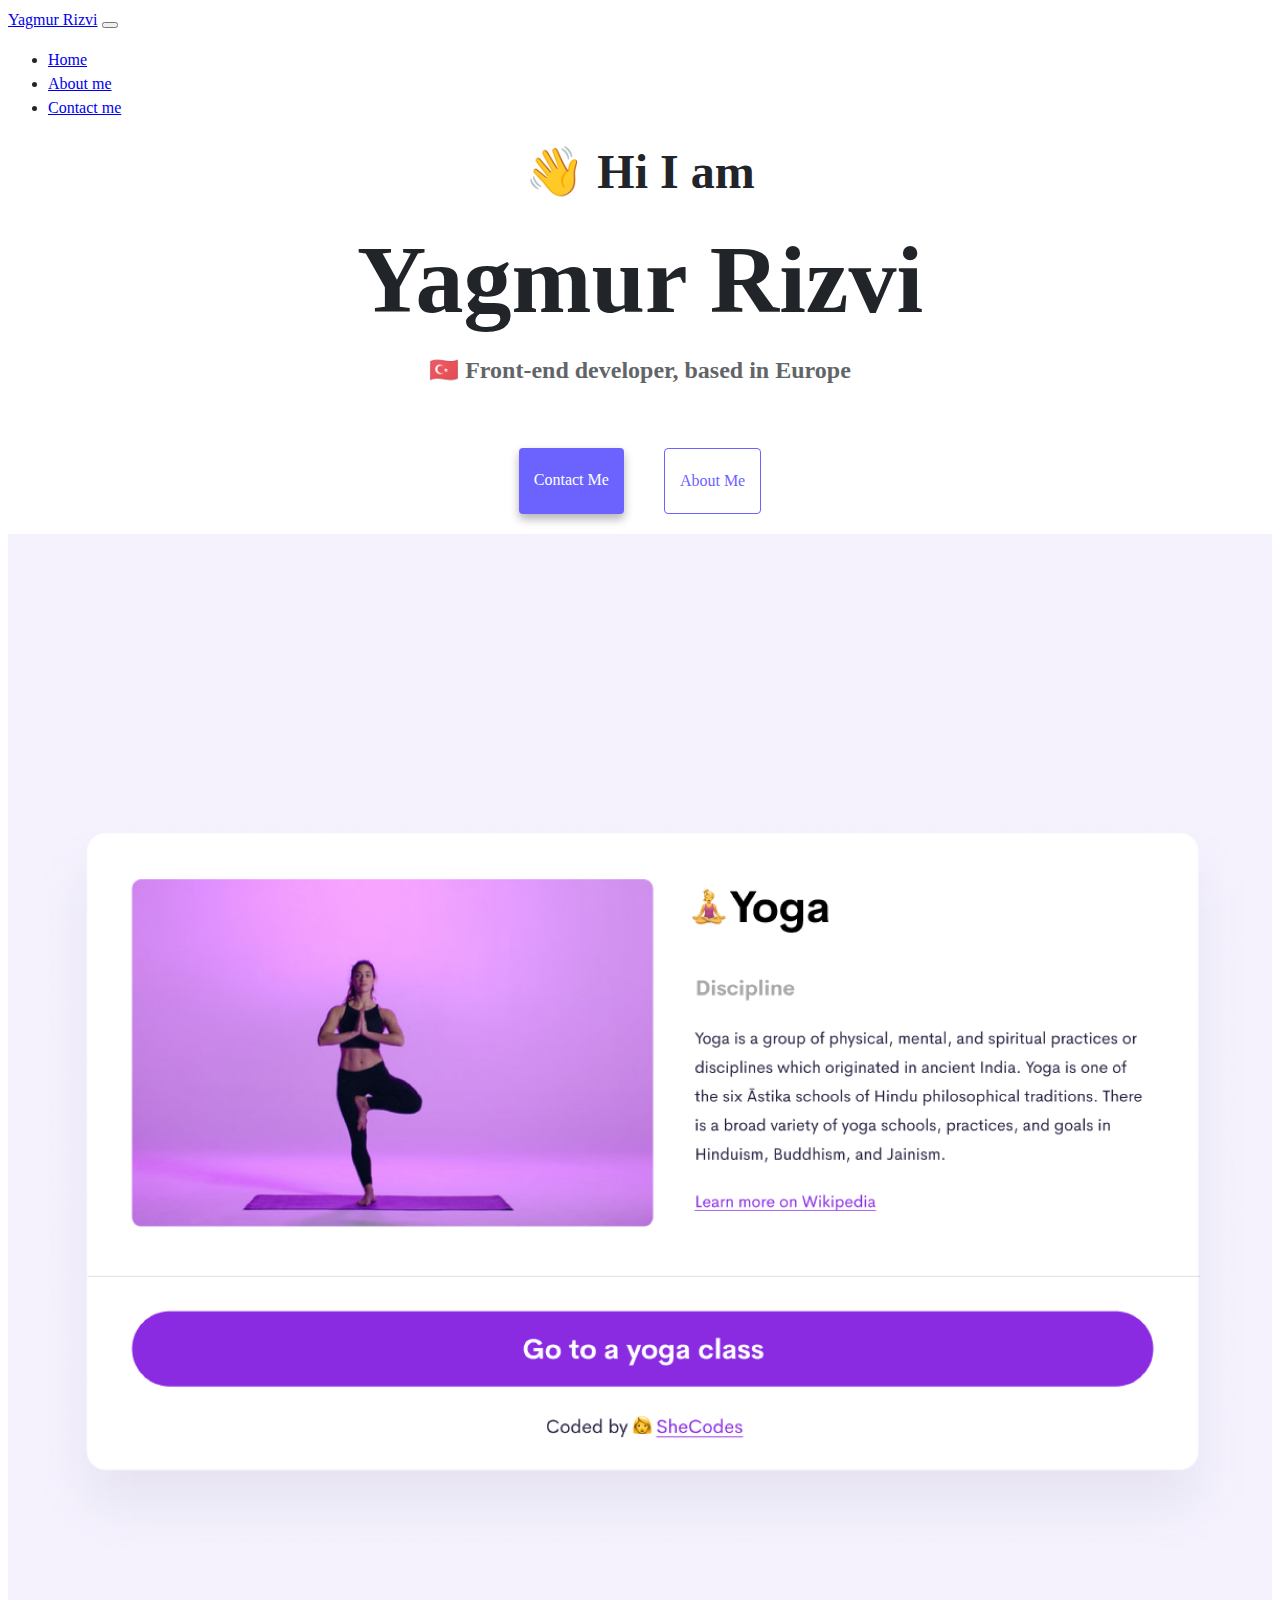
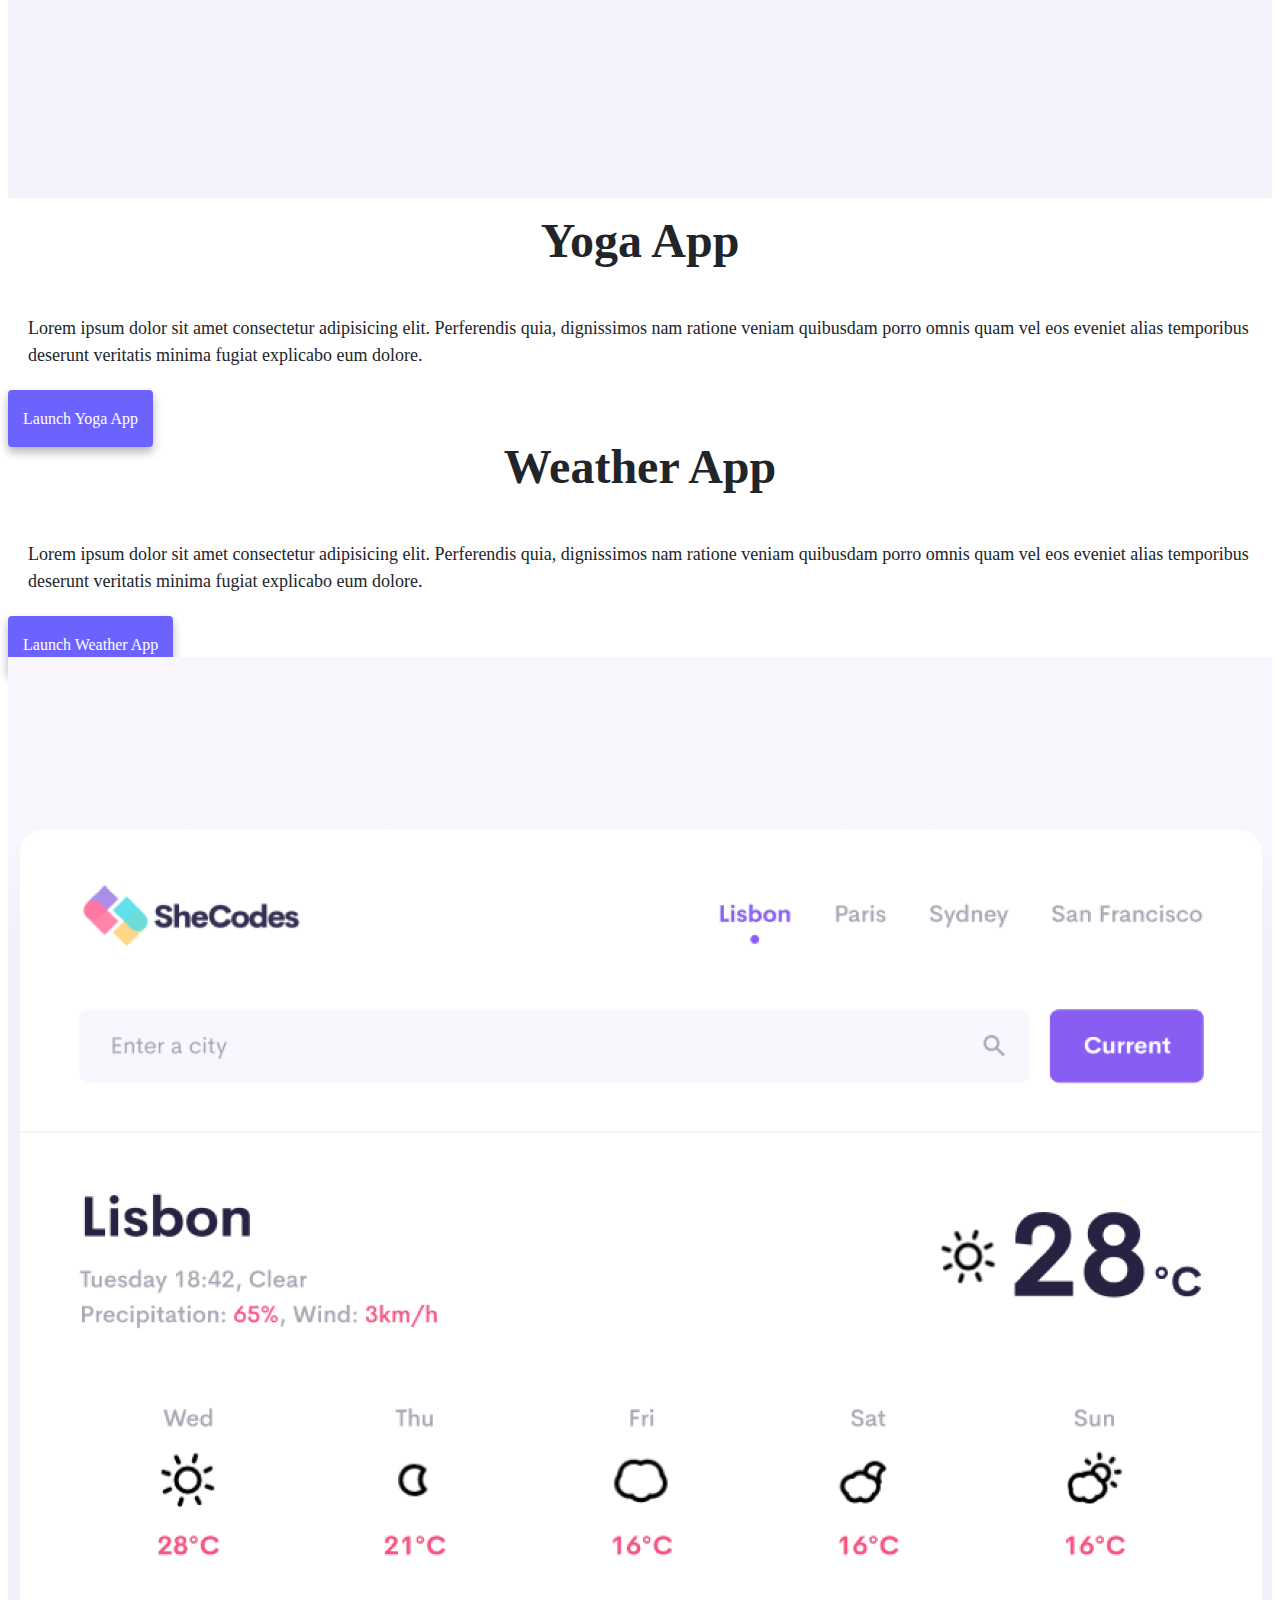
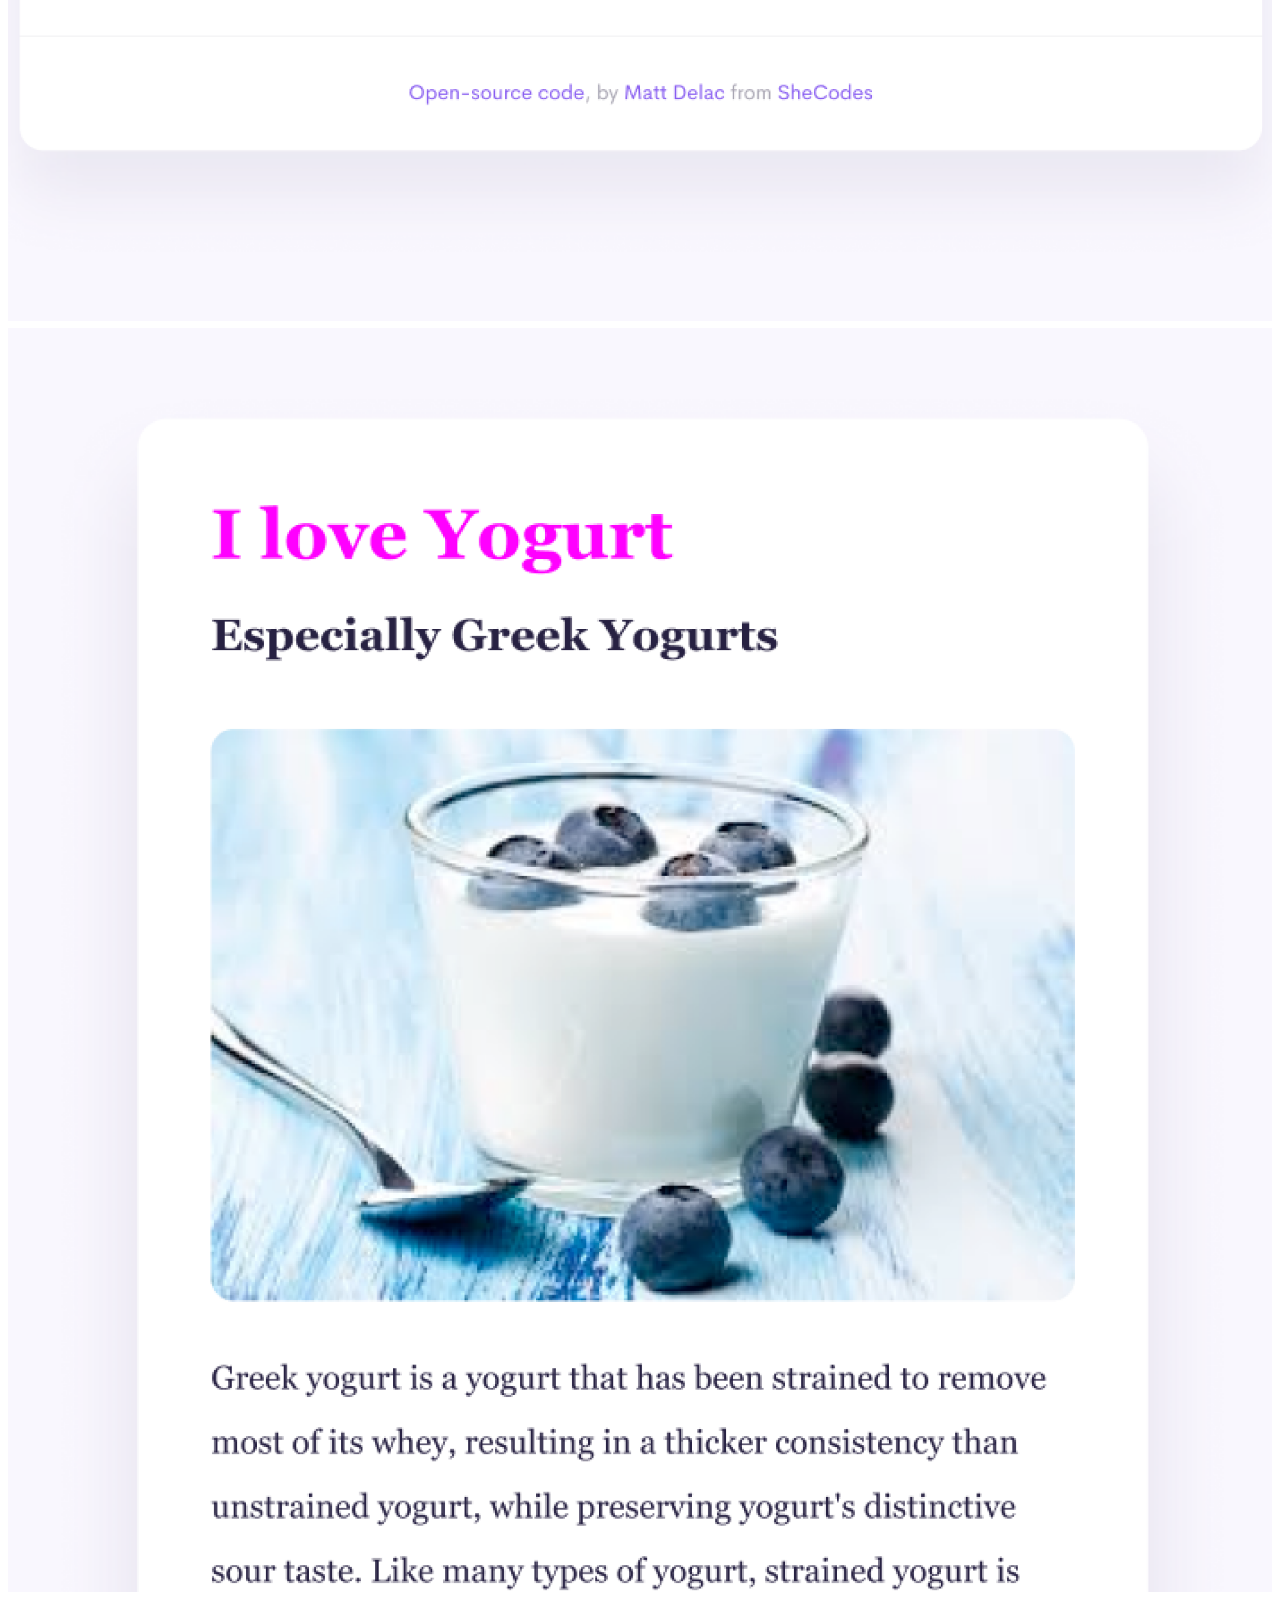
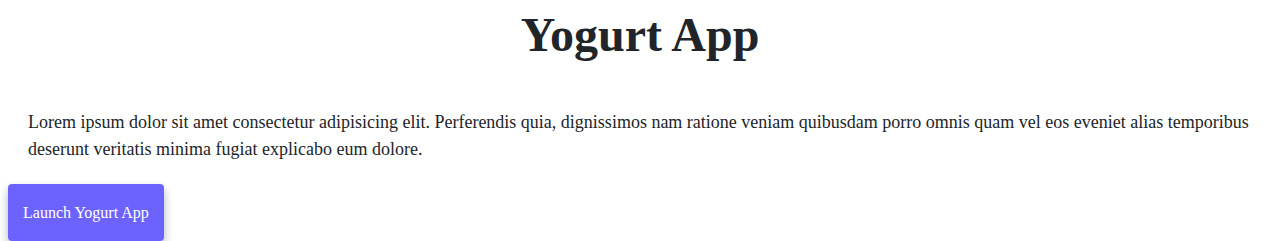
<file: index.html>
<!DOCTYPE html>
<html lang="en">
  <head>
    <meta charset="UTF-8" />
    <meta http-equiv="X-UA-Compatible" content="IE=edge" />
    <meta name="viewport" content="width=device-width, initial-scale=1.0" />
    <meta
      name="description"
      content="Yagmur Rizvi is a front-end developer based in Europe, check out her projects and contact her for job inquiries"
    />
    <title>Front-end developer - Yagmur Rizvi</title>
    <link rel="stylesheet" href="style.css" />
    <link
      href="https://cdn.jsdelivr.net/npm/bootstrap@5.1.3/dist/css/bootstrap.min.css"
      rel="stylesheet"
      integrity="sha384-1BmE4kWBq78iYhFldvKuhfTAU6auU8tT94WrHftjDbrCEXSU1oBoqyl2QvZ6jIW3"
      crossorigin="anonymous"
    />
    <script
      src="https://cdn.jsdelivr.net/npm/bootstrap@5.1.3/dist/js/bootstrap.bundle.min.js"
      integrity="sha384-ka7Sk0Gln4gmtz2MlQnikT1wXgYsOg+OMhuP+IlRH9sENBO0LRn5q+8nbTov4+1p"
      crossorigin="anonymous"
    ></script>
  </head>
  <body>
    <nav class="navbar navbar-expand-lg navbar-light bg-light">
      <div class="container-fluid">
        <a class="navbar-brand" href="index.html" title="Homepage"
          >Yagmur Rizvi</a
        >
        <button
          class="navbar-toggler"
          type="button"
          data-bs-toggle="collapse"
          data-bs-target="#navbarNav"
          aria-controls="navbarNav"
          aria-expanded="false"
          aria-label="Toggle navigation"
        >
          <span class="navbar-toggler-icon"></span>
        </button>
        <div class="collapse navbar-collapse" id="navbarNav">
          <ul class="navbar-nav">
            <li class="nav-item">
              <a
                class="nav-link active"
                aria-current="page"
                href="index.html"
                title="Homepage"
                >Home</a
              >
            </li>
            <li class="nav-item">
              <a class="nav-link" href="about.html" title="About Yagmur Rizvi"
                >About me</a
              >
            </li>
            <li class="nav-item">
              <a
                class="nav-link"
                href="about.html#contact"
                title="Contact Yagmur Rizvi"
                >Contact me</a
              >
            </li>
          </ul>
        </div>
      </div>
    </nav>
    <h2>👋 Hi I am</h2>
    <h1>Yagmur Rizvi</h1>
    <h3>🇹🇷 Front-end developer, based in Europe</h3>
    <div class="navigation-links mb-5">
      <a
        href="about.html#contact"
        class="contact-link"
        title="Contact Yagmur Rizvi"
        >Contact me</a
      >
      <a href="about.html" class="about-link" title="About Yagmur Rizvi"
        >About me</a
      >
    </div>
    <div class="container">
      <div class="row">
        <div class="col-md-6">
          <img src="images/yoga.png" class="img-fluid shadow rounded" />
        </div>
        <div class="col-md-6">
          <h2 class="mb-3">Yoga App</h2>
          <p class="paragraph">
            Lorem ipsum dolor sit amet consectetur adipisicing elit. Perferendis
            quia, dignissimos nam ratione veniam quibusdam porro omnis quam vel
            eos eveniet alias temporibus deserunt veritatis minima fugiat
            explicabo eum dolore.
          </p>
          <div class="mt-5">
            <a href="#" class="primary-link project-link" title="Yoga page"
              >Launch Yoga App</a
            >
          </div>
        </div>
      </div>
      <div class="row mt-5">
        <div class="col-md-6">
          <h2 class="mb-3">Weather App</h2>
          <p class="paragraph">
            Lorem ipsum dolor sit amet consectetur adipisicing elit. Perferendis
            quia, dignissimos nam ratione veniam quibusdam porro omnis quam vel
            eos eveniet alias temporibus deserunt veritatis minima fugiat
            explicabo eum dolore.
          </p>
          <div class="mb-5 mt-5">
            <a href="#" class="primary-link project-link" title="Weather page"
              >Launch Weather App</a
            >
          </div>
        </div>
        <div class="col-md-6">
          <img src="images/weather.png" class="img-fluid rounded" />
        </div>
      </div>

      <div class="row mt-5">
        <div class="col-md-6">
          <img src="images/yogurt.png" class="img-fluid rounded" />
        </div>
        <div class="col-md-6">
          <h2 class="mb-3">Yogurt App</h2>
          <p class="paragraph">
            Lorem ipsum dolor sit amet consectetur adipisicing elit. Perferendis
            quia, dignissimos nam ratione veniam quibusdam porro omnis quam vel
            eos eveniet alias temporibus deserunt veritatis minima fugiat
            explicabo eum dolore.
          </p>
          <div class="mb-5 mt-5">
            <a href="#" class="primary-link project-link" title="Yogurt page"
              >Launch Yogurt App</a
            >
          </div>
        </div>
      </div>
    </div>
  </body>
</html>
</file>
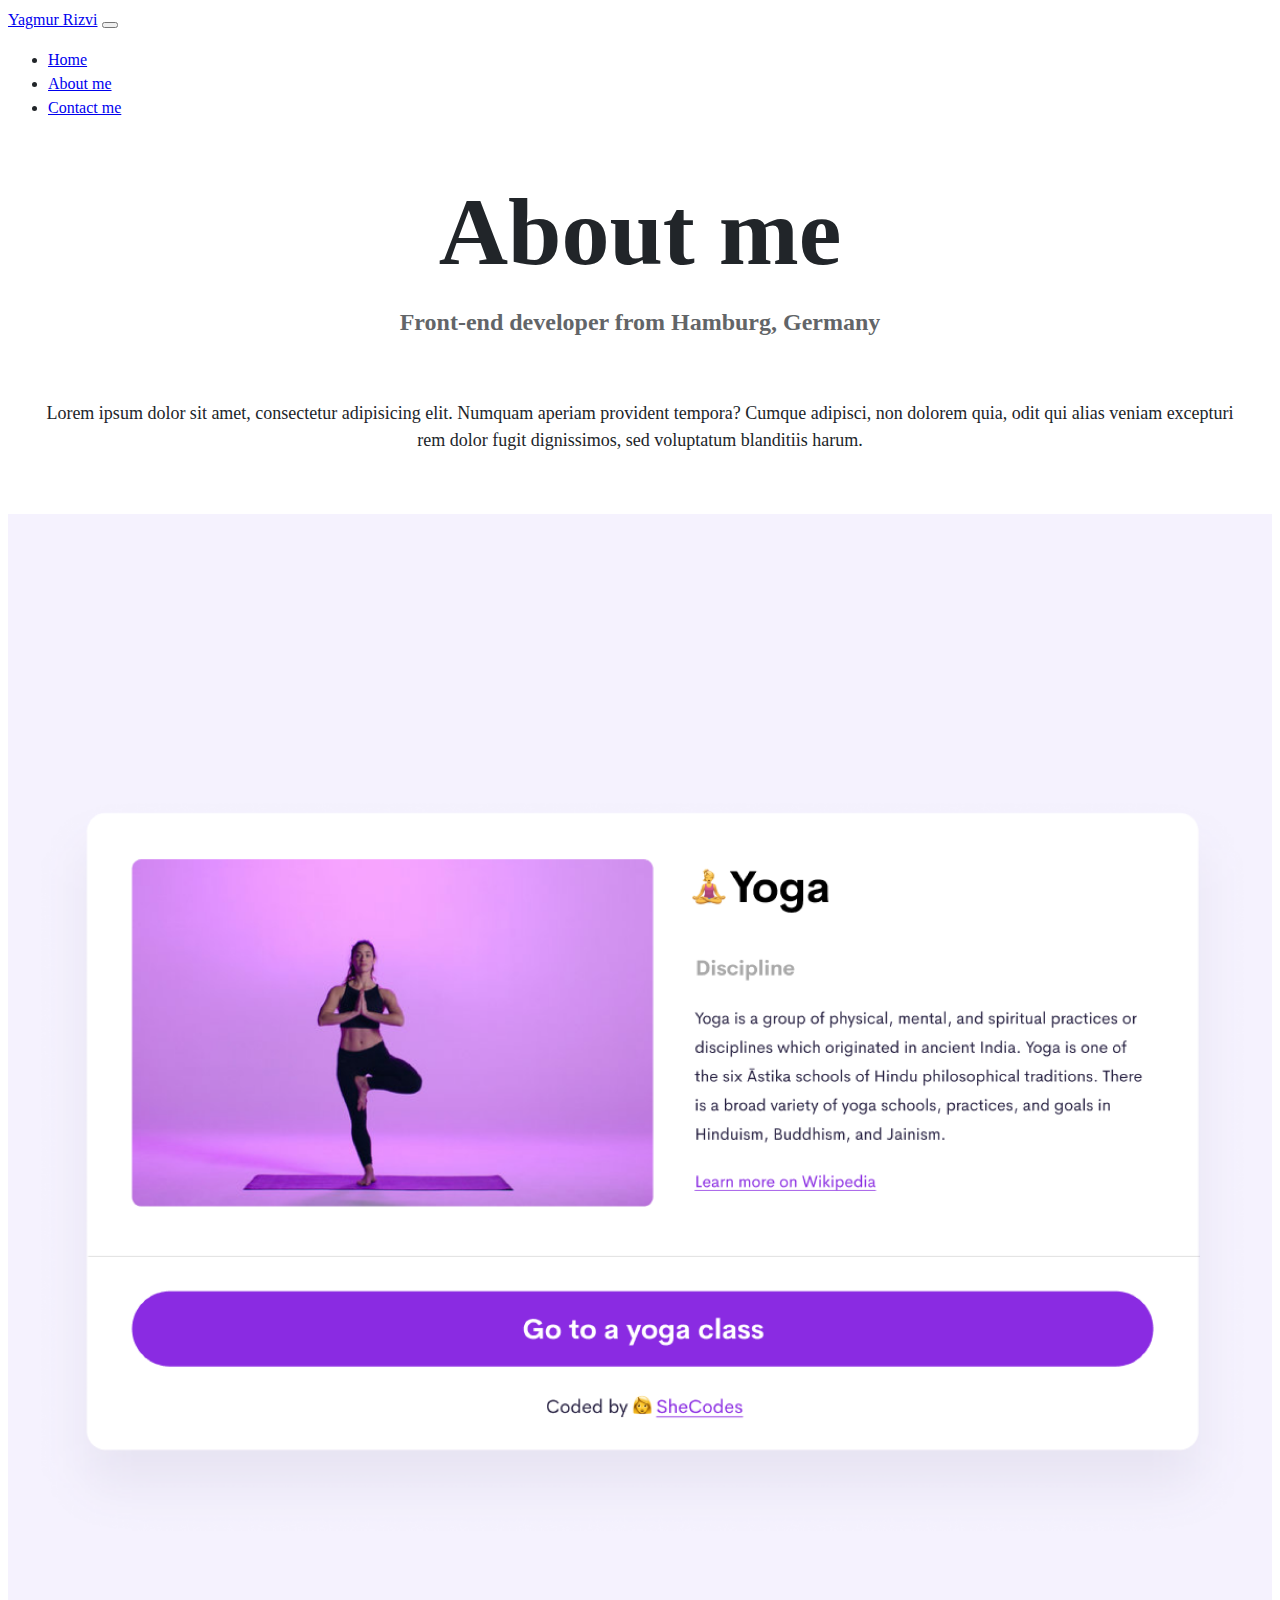
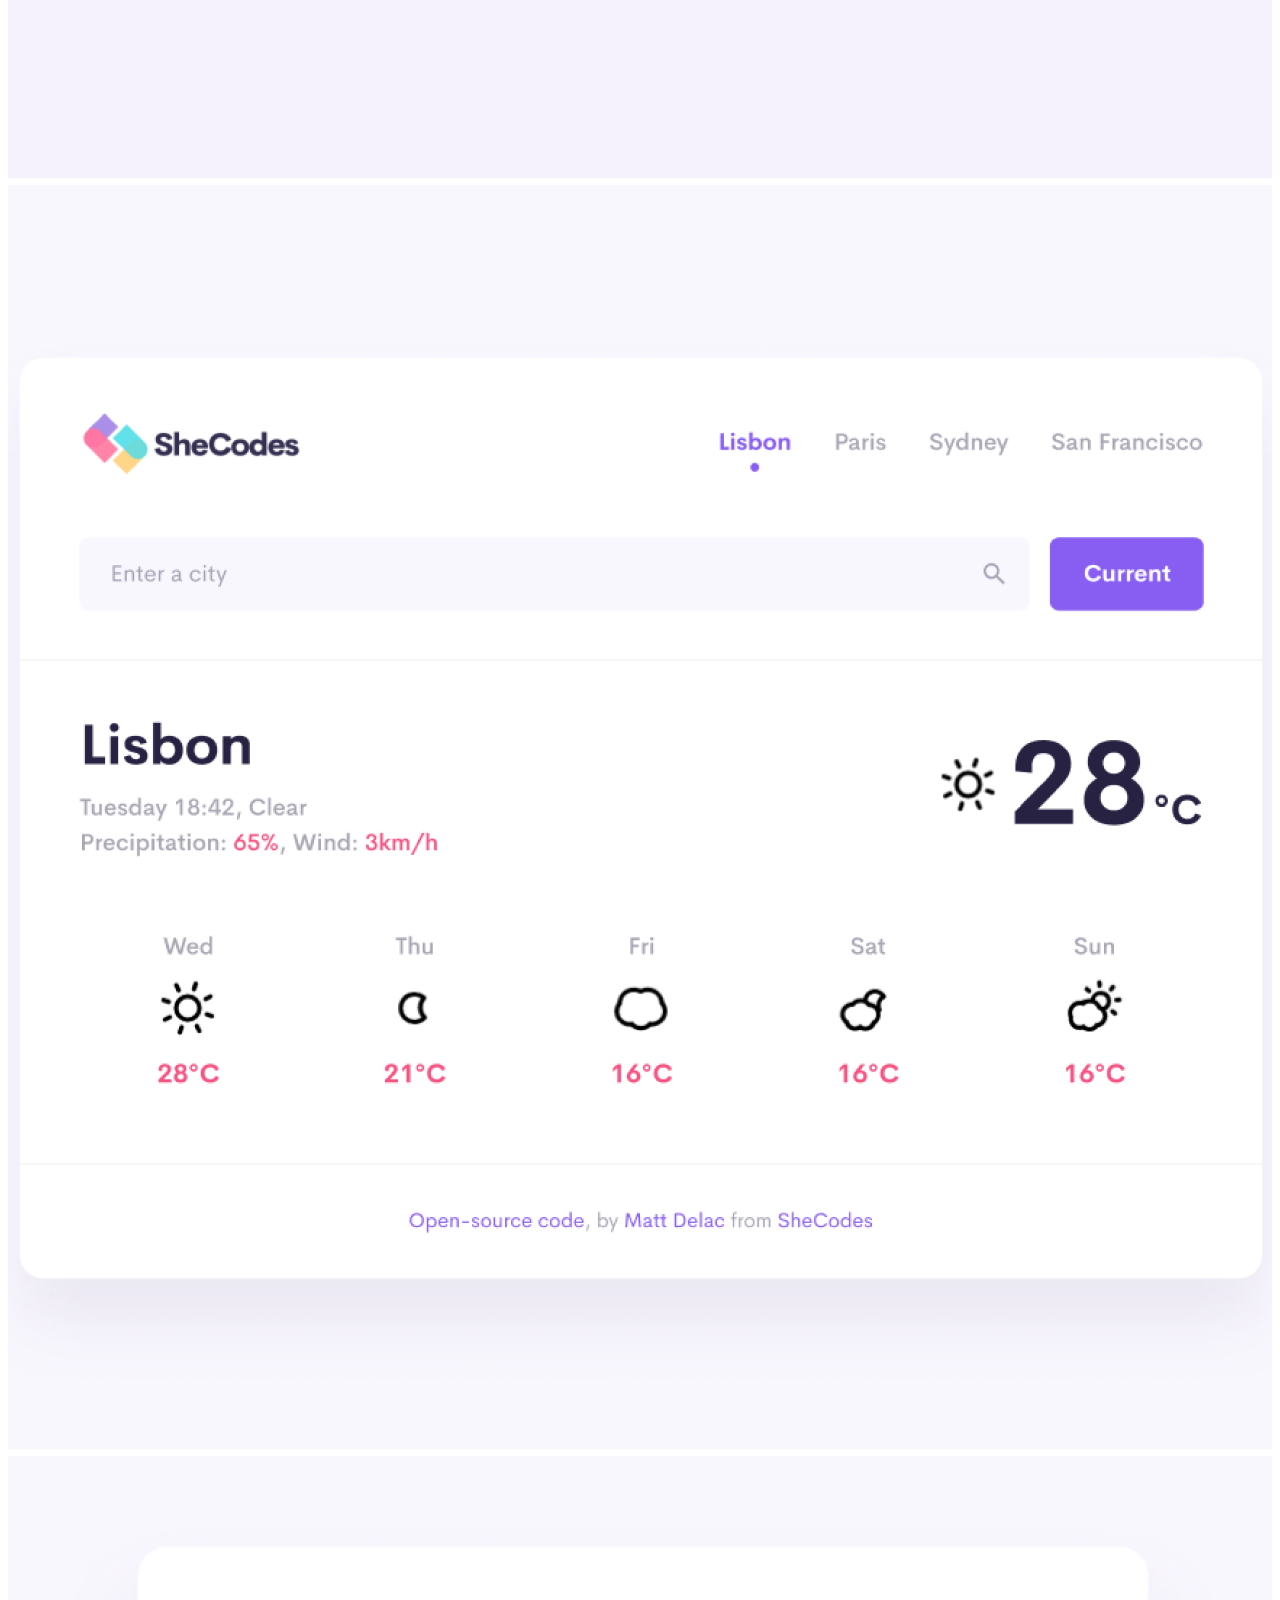
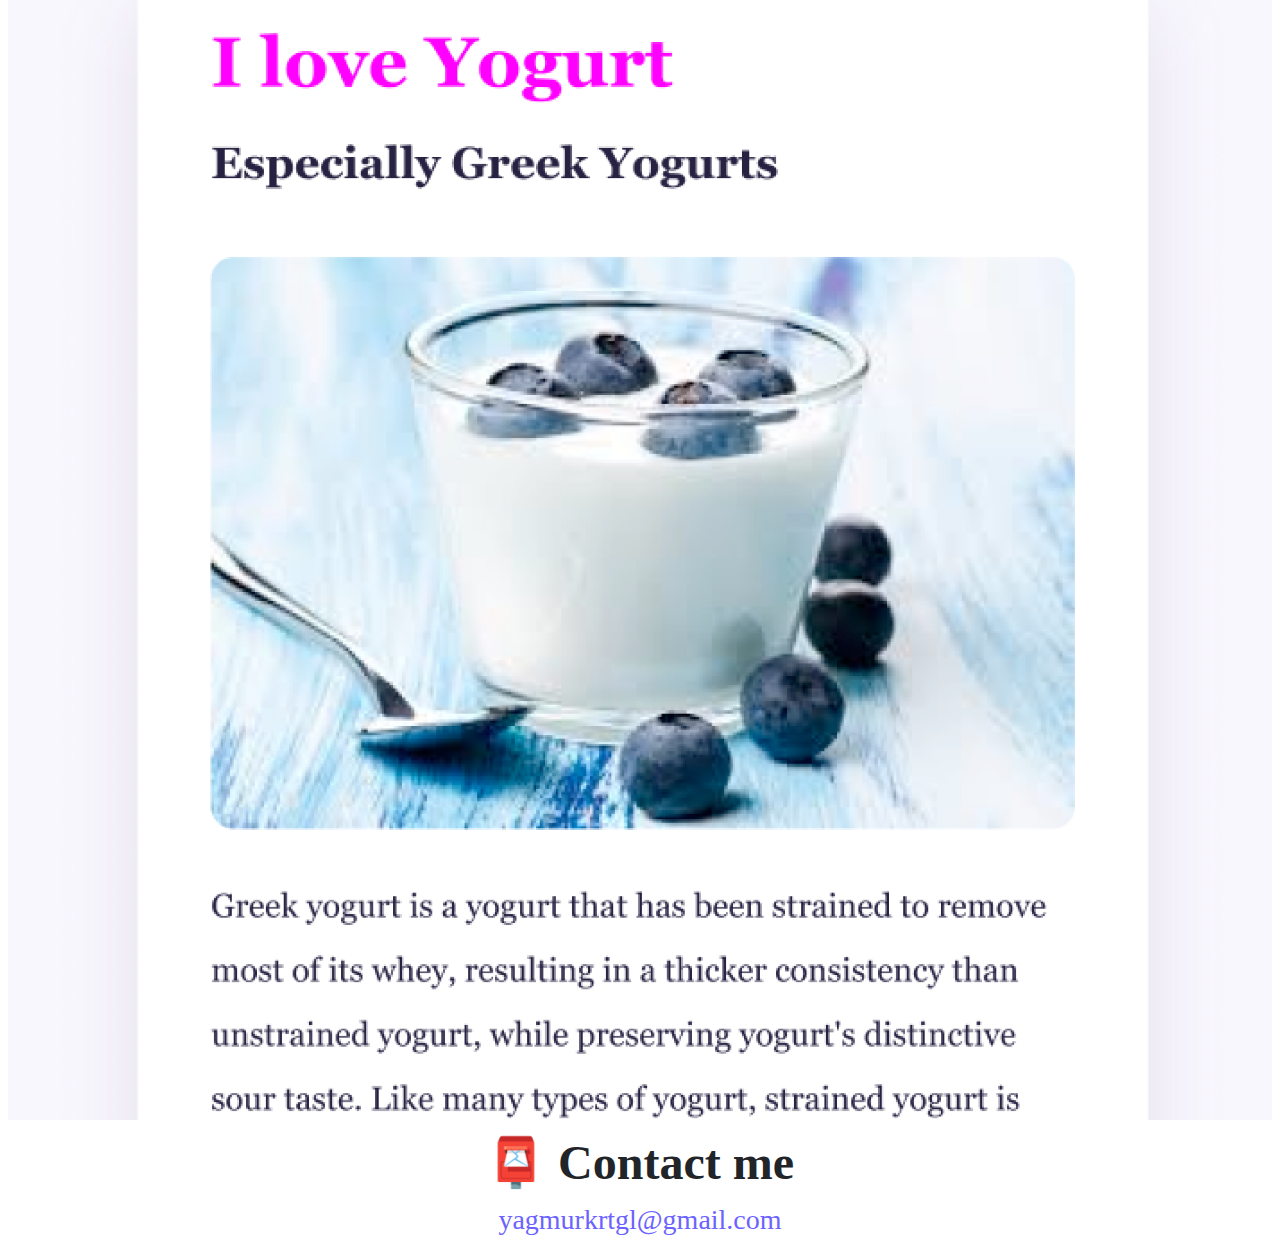
<file: about.html>
<!DOCTYPE html>
<html lang="en">
  <head>
    <meta charset="UTF-8" />
    <meta http-equiv="X-UA-Compatible" content="IE=edge" />
    <meta name="viewport" content="width=device-width, initial-scale=1.0" />
    <meta
      name="description"
      content="About Yagmur Rizvi, a front-end developer based in Europe"
    />
    <link rel="stylesheet" href="style.css" />
    <title>About me - Yagmur Rizvi</title>
    <link
      href="https://cdn.jsdelivr.net/npm/bootstrap@5.1.3/dist/css/bootstrap.min.css"
      rel="stylesheet"
      integrity="sha384-1BmE4kWBq78iYhFldvKuhfTAU6auU8tT94WrHftjDbrCEXSU1oBoqyl2QvZ6jIW3"
      crossorigin="anonymous"
    />
    <script
      src="https://cdn.jsdelivr.net/npm/bootstrap@5.1.3/dist/js/bootstrap.bundle.min.js"
      integrity="sha384-ka7Sk0Gln4gmtz2MlQnikT1wXgYsOg+OMhuP+IlRH9sENBO0LRn5q+8nbTov4+1p"
      crossorigin="anonymous"
    ></script>
  </head>
  <body>
    <nav class="navbar navbar-expand-lg navbar-light bg-light">
      <div class="container-fluid">
        <a class="navbar-brand" href="index.html">Yagmur Rizvi</a>
        <button
          class="navbar-toggler"
          type="button"
          data-bs-toggle="collapse"
          data-bs-target="#navbarNav"
          aria-controls="navbarNav"
          aria-expanded="false"
          aria-label="Toggle navigation"
        >
          <span class="navbar-toggler-icon"></span>
        </button>
        <div class="collapse navbar-collapse" id="navbarNav">
          <ul class="navbar-nav">
            <li class="nav-item">
              <a class="nav-link" aria-current="page" href="index.html">Home</a>
            </li>
            <li class="nav-item">
              <a class="nav-link active" href="about.html">About me</a>
            </li>
            <li class="nav-item">
              <a class="nav-link" href="about.html#contact">Contact me</a>
            </li>
          </ul>
        </div>
      </div>
    </nav>
    <br />
    <h1>About me</h1>
    <h3>Front-end developer from Hamburg, Germany</h3>
    <div class="about-paragraphs text-center">
      <p>
        Lorem ipsum dolor sit amet, consectetur adipisicing elit. Numquam
        aperiam provident tempora? Cumque adipisci, non dolorem quia, odit qui
        alias veniam excepturi rem dolor fugit dignissimos, sed voluptatum
        blanditiis harum.
      </p>
    </div>
    <div class="container">
      <div class="row">
        <div class="col-sm-4">
          <img src="images/yoga.png" class="img-fluid p-2 shadow rounded" />
        </div>
        <div class="col-sm-4">
          <img src="images/weather.png" class="img-fluid p-2 shadow rounded" />
        </div>
        <div class="col-sm-4">
          <img src="images/yogurt.png" class="img-fluid p-2 shadow rounded" />
        </div>
      </div>
    </div>
    <div id="contact" class="mt-5">
      <h2>📮 Contact me</h2>
      <a href="mailto:[email]" class="email-link"> yagmurkrtgl@gmail.com </a>
    </div>
  </body>
</html>
</file>
<file: style.css>
:root {
  --primary-color: #6c63ff;
  --secondary-color: #f5f2fe;
  --box-shadow: 0 5px 10px rgba(0, 0, 0, 0.3);
}

body {
  font-size: 1rem;
  font-weight: 400;
  line-height: 1.5;
  color: #212529;
  background-color: #fff;
}

h1,
h2,
h3 {
  text-align: center;
  margin: 0;
}

h1 {
  font-size: 96px;
}

h2 {
  font-size: 48px;
}

h3 {
  font-size: 24px;
  opacity: 0.7;
}

p {
  padding: 20px;
  border-radius: 4px;
  font-size: 18px;
  line-height: 1.5;
  text-align: center;
}

.navigation-links {
  display: flex;
  margin-top: 40px;
  justify-content: center;
}

.navigation-links a {
  margin: 20px;
  border-radius: 4px;
  padding: 20px 15px;
  text-decoration: none;
  text-transform: capitalize;
}

.contact-link {
  background: var(--primary-color);
  box-shadow: var(--box-shadow);
  color: white;
}

.about-link {
  color: var(--primary-color);
  border: 1px solid var(--primary-color);
}

.homepage-link {
  color: var(--primary-color);
  text-align: center;
  display: block;
}

.about-paragraphs {
  display: flex;
  margin: 30px 0;
}

.about-paragraphs p {
  margin: 10px;
}

.email-link {
  display: flex;
  justify-content: center;
  color: var(--primary-color);
  font-size: 28px;
  text-decoration: none;
}

.email-link:hover {
  text-decoration: underline;
}
.primary-link {
  border-radius: 4px;
  padding: 20px 15px;
  text-decoration: none;
  text-transform: capitalize;
  background: var(--primary-color);
  box-shadow: var(--box-shadow);
  color: white;
}
.paragraph {
  background: none;
  width: 100%;
  height: auto;
  padding-bottom: 20px;
  text-align: left;
}

img {
  max-width: 100%;
  height: auto;
}

@media (max-width: 576px) {
  img {
    display: none;
  }
  .project-link {
    display: block;
    text-align: center;
    margin: 0 20px;
  }
}
</file>
